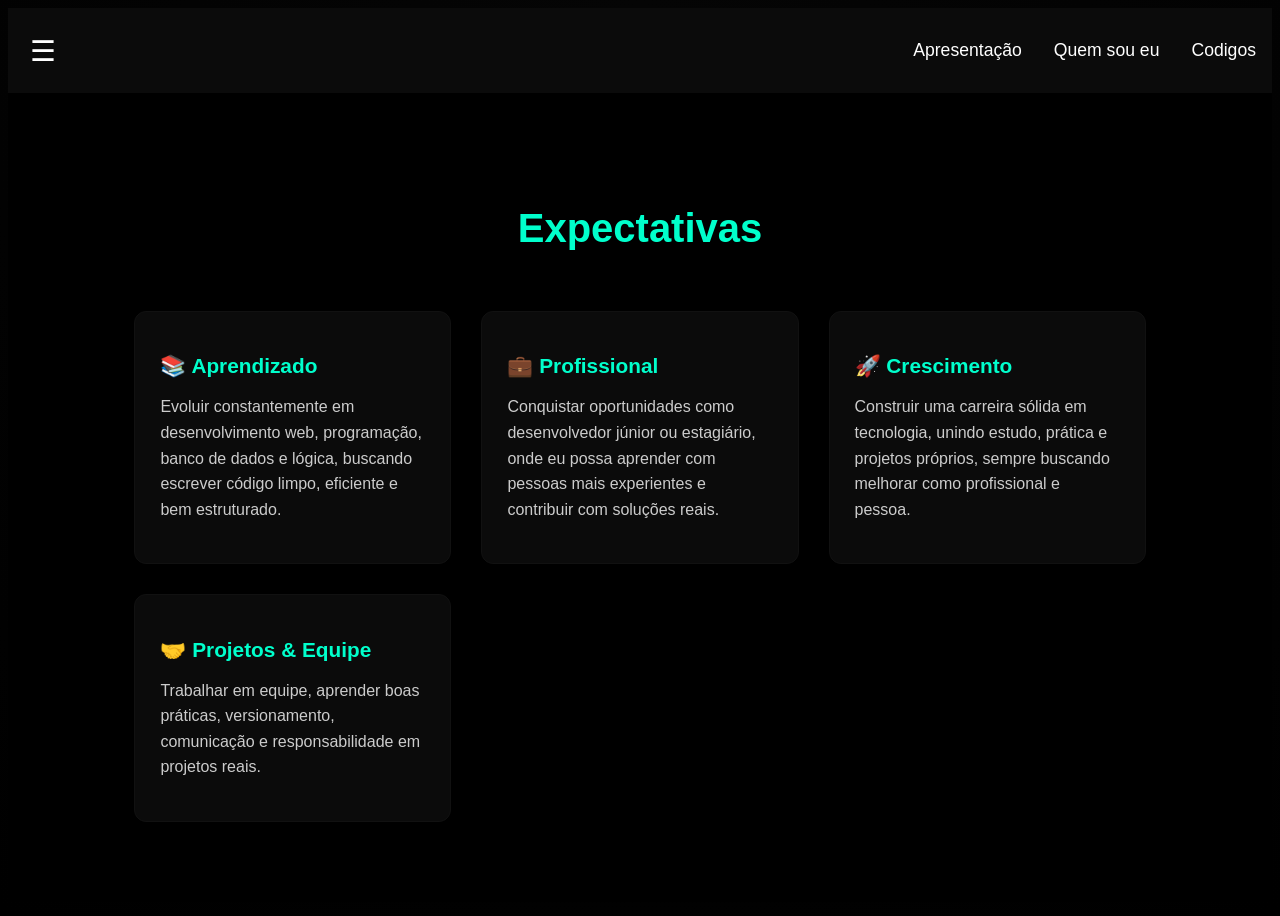
<file: expectativa.html>
<!DOCTYPE html>
<html lang="en">
<head>
    <meta charset="UTF-8">
    <meta name="viewport" content="width=device-width, initial-scale=1.0">
    <title>Document</title>
    <link rel="stylesheet" href="css/expectativas.css">
</head>
<body>
    <header>
        <nav class="navegacao">
            <button class="menu-toggle" aria-label="Abrir menu">☰</button>
            <ul>
                <li><a href="index.html">Apresentação</a></li>
                <li><a href="quem_sou_eu.html">Quem sou eu</a></li>
                <li><a href="meuscodigos.html">Codigos</a></li>
            </ul>
        </nav>
    </header>

    <section class="expectativas" id="expectativas">
  <h1>Expectativas</h1>

  <div class="expectativas-grid">

    <div class="card">
      <h2>📚 Aprendizado</h2>
      <p>
        Evoluir constantemente em desenvolvimento web, programação,
        banco de dados e lógica, buscando escrever código limpo,
        eficiente e bem estruturado.
      </p>
    </div>

    <div class="card">
      <h2>💼 Profissional</h2>
      <p>
        Conquistar oportunidades como desenvolvedor júnior ou estagiário,
        onde eu possa aprender com pessoas mais experientes e contribuir
        com soluções reais.
      </p>
    </div>

    <div class="card">
      <h2>🚀 Crescimento</h2>
      <p>
        Construir uma carreira sólida em tecnologia, unindo estudo,
        prática e projetos próprios, sempre buscando melhorar como
        profissional e pessoa.
      </p>
    </div>

    <div class="card">
      <h2>🤝 Projetos & Equipe</h2>
      <p>
        Trabalhar em equipe, aprender boas práticas, versionamento,
        comunicação e responsabilidade em projetos reais.
      </p>
    </div>

  </div>
</section>

</body>
</html>
</file>
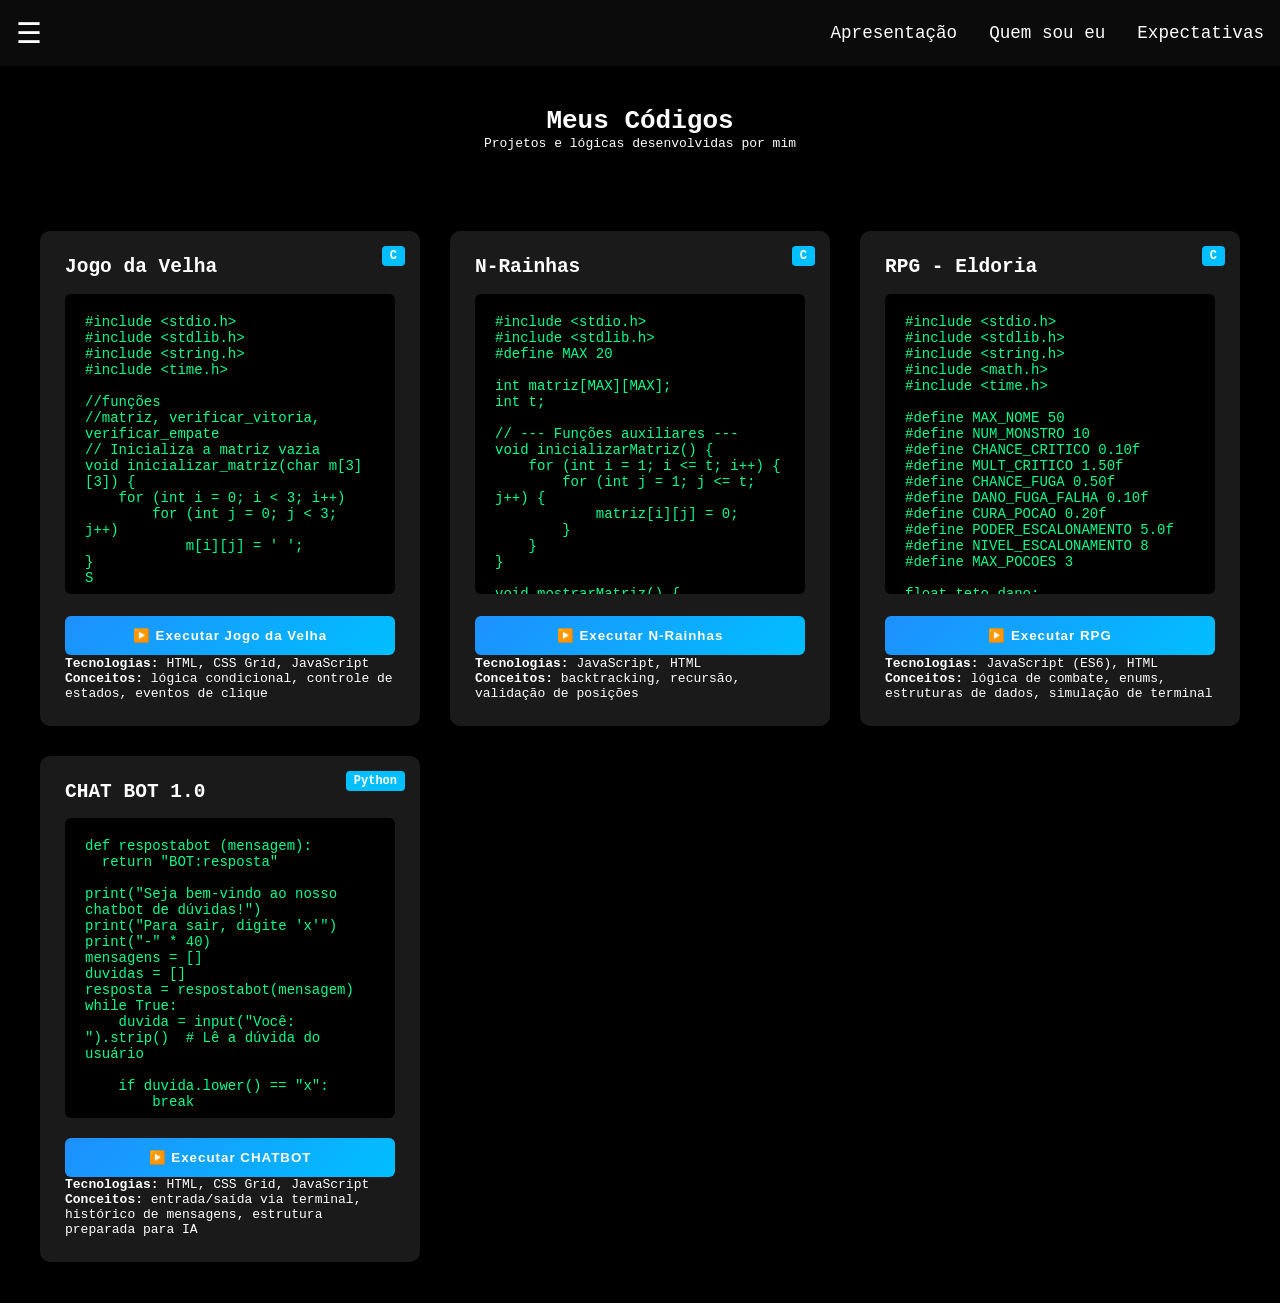
<file: meuscodigos.html>
<!DOCTYPE html>
<html lang="pt-br">
<head>
<meta charset="UTF-8">
<meta name="viewport" content="width=device-width, initial-scale=1.0">
<title>Meus Códigos</title>

<link rel="stylesheet" href="css/style.css">
</head>
<body>
    <header>
        <nav class="navegacao">
            <button class="menu-toggle"
            aria-label="Abrir menu"
            aria-expanded="false">
            ☰
            </button>
            <ul>
                <li><a href="index.html"> Apresentação</a></li>
                <li><a href="quem_sou_eu.html">Quem sou eu</a></li>
                <li><a href="expectativa.html">Expectativas</a></li>
            </ul>
        </nav>
    </header>

<header class="topo">
    <h1>Meus Códigos</h1>
    <p>Projetos e lógicas desenvolvidas por mim</p>
</header>

<main class="lista-codigos">

    <!-- Jogo da Velha -->
    <div class="card-codigo">
        <div class="badge">C</div>
        <h2>Jogo da Velha</h2>
        <pre class="codigo" id="codigo-jogoVelha">Carregando...</pre>
        <button class="btn-executar" onclick="openTerminal('jogoVelha')">
            ▶️ Executar Jogo da Velha
        </button>
        <p class="descricao">
        <strong>Tecnologias:</strong> HTML, CSS Grid, JavaScript<br>
        <strong>Conceitos:</strong> lógica condicional, controle de estados, eventos de clique
        </p>

    </div>

    <!-- N-Rainhas -->
    <div class="card-codigo">
        <div class="badge">C</div>
        <h2>N-Rainhas</h2>
        <pre class="codigo" id="codigo-nrainhas">Carregando...</pre>
        <button class="btn-executar" onclick="openTerminal('nRainhas')">
            ▶️ Executar N-Rainhas
        </button>
        <p class="descricao">
        <strong>Tecnologias:</strong> JavaScript, HTML<br>
        <strong>Conceitos:</strong> backtracking, recursão, validação de posições
        </p>

    </div>

   <!-- RPG -->
    <div class="card-codigo">
        <div class="badge">C</div>
        <h2>RPG - Eldoria</h2>
        <pre class="codigo" id="codigo-rpg">Carregando...</pre>
        <button class="btn-executar" onclick="openTerminal('rpg')">
            ▶️ Executar RPG
        </button>
        <p class="descricao">
        <strong>Tecnologias:</strong> JavaScript (ES6), HTML<br>
        <strong>Conceitos:</strong> lógica de combate, enums, estruturas de dados, simulação de terminal
        </p>

    </div>

    <!-- chatbot -->
    <div class="card-codigo">
        <div class="badge">Python</div>
        <h2>CHAT BOT 1.0</h2>
        <pre class="codigo" id="codigo-chatbot">Carregando...</pre>
        <button class="btn-executar" onclick="openTerminal('chatbot')">
            ▶️ Executar CHATBOT
        </button>
        <p class="descricao">
        <strong>Tecnologias:</strong> HTML, CSS Grid, JavaScript<br>
        <strong>Conceitos:</strong> entrada/saída via terminal, histórico de mensagens, estrutura preparada para IA
        </p>

    </div>

</main>

<!-- OVERLAY DO TERMINAL -->
<div id="terminal-overlay">
    <div class="terminal-box">
        <div class="terminal-header">
            <span>Terminal</span>
            <button id="close-terminal">✖</button>
        </div>

        <div class="terminal">
            <pre id="terminal-body"></pre>
            <div class="input">
                <span class="prompt">$</span>
                <input id="terminal-input" autocomplete="off">
            </div>
        </div>
    </div>
</div>

<!-- JS Terminal -->
<script type="module" src="js/terminal.js"></script>
</body>
</html>
</file>
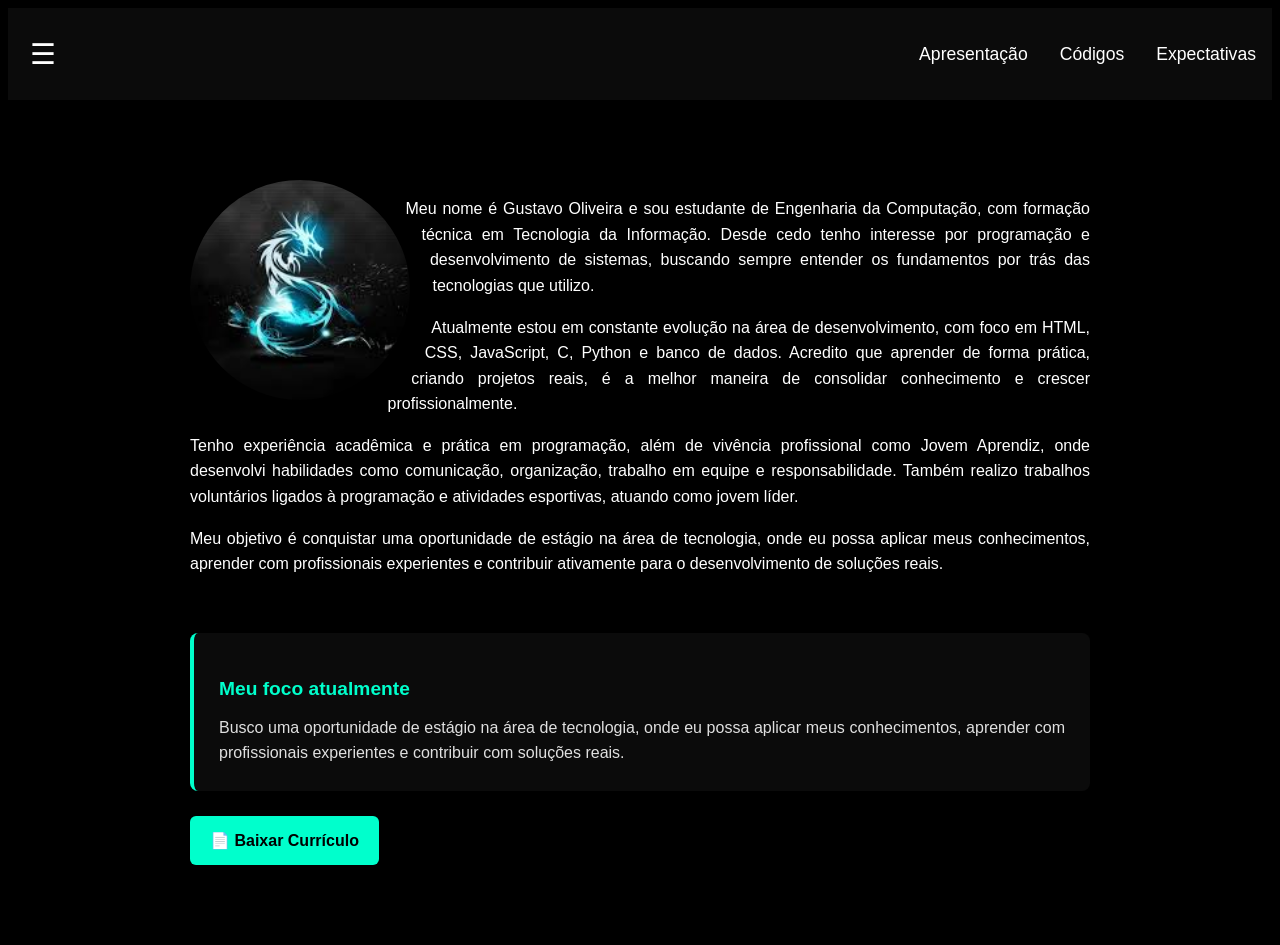
<file: quem_sou_eu.html>
<!DOCTYPE html>
<html lang="pt-br">
<head>
    <meta charset="UTF-8">
    <title>Quem sou eu</title>
    <link rel="stylesheet" href="css/quem_sou.css">
</head>
<body>
    <header>
        <nav class="navegacao">
            <button class="menu-toggle"
            aria-label="Abrir menu"
            aria-expanded="false">
            ☰
            </button>
            <ul>
                <li><a href="index.html"> Apresentação</a></li>
                <li><a href="meuscodigos.html">Códigos</a></li>
                <li><a href="expectativa.html">Expectativas</a></li>
            </ul>
        </nav>
    </header>

    <main class="sobre-container">

        <img src="img/slkk.jpg" alt="Minha foto" class="foto-perfil"><!--trocar a foto antes de ser oficial-->

        <p>
            Meu nome é Gustavo Oliveira e sou estudante de Engenharia da Computação, com formação
            técnica em Tecnologia da Informação. Desde cedo tenho interesse por programação e
            desenvolvimento de sistemas, buscando sempre entender os fundamentos por trás das
            tecnologias que utilizo.
        </p>

        <p>
            Atualmente estou em constante evolução na área de desenvolvimento, com foco em
            HTML, CSS, JavaScript, C, Python e banco de dados. Acredito que aprender de forma
            prática, criando projetos reais, é a melhor maneira de consolidar conhecimento e
            crescer profissionalmente.

        </p>

        <p>
            Tenho experiência acadêmica e prática em programação, além de vivência profissional
            como Jovem Aprendiz, onde desenvolvi habilidades como comunicação, organização,
            trabalho em equipe e responsabilidade. Também realizo trabalhos voluntários ligados
            à programação e atividades esportivas, atuando como jovem líder.
        </p>
        <p>
            Meu objetivo é conquistar uma oportunidade de estágio na área de tecnologia, onde eu
            possa aplicar meus conhecimentos, aprender com profissionais experientes e contribuir
            ativamente para o desenvolvimento de soluções reais.
        </p>

        
    <!-- LIMPA O FLOAT DA FOTO -->
    <div class="clear"></div>

    <!-- CONTAINER DE DESTAQUE -->
    <section class="destaque">
        <h2>Meu foco atualmente</h2>
        <p>
            Busco uma oportunidade de estágio na área de tecnologia, onde eu possa
            aplicar meus conhecimentos, aprender com profissionais experientes e
            contribuir com soluções reais.
        </p>
    </section>

        <a href="curriculo - basico.pdf" download class="btn-cv">
            📄 Baixar Currículo
        </a>

    </main>
    <script src="js/responsividade.js"></script>

</body>
</html>
</file>
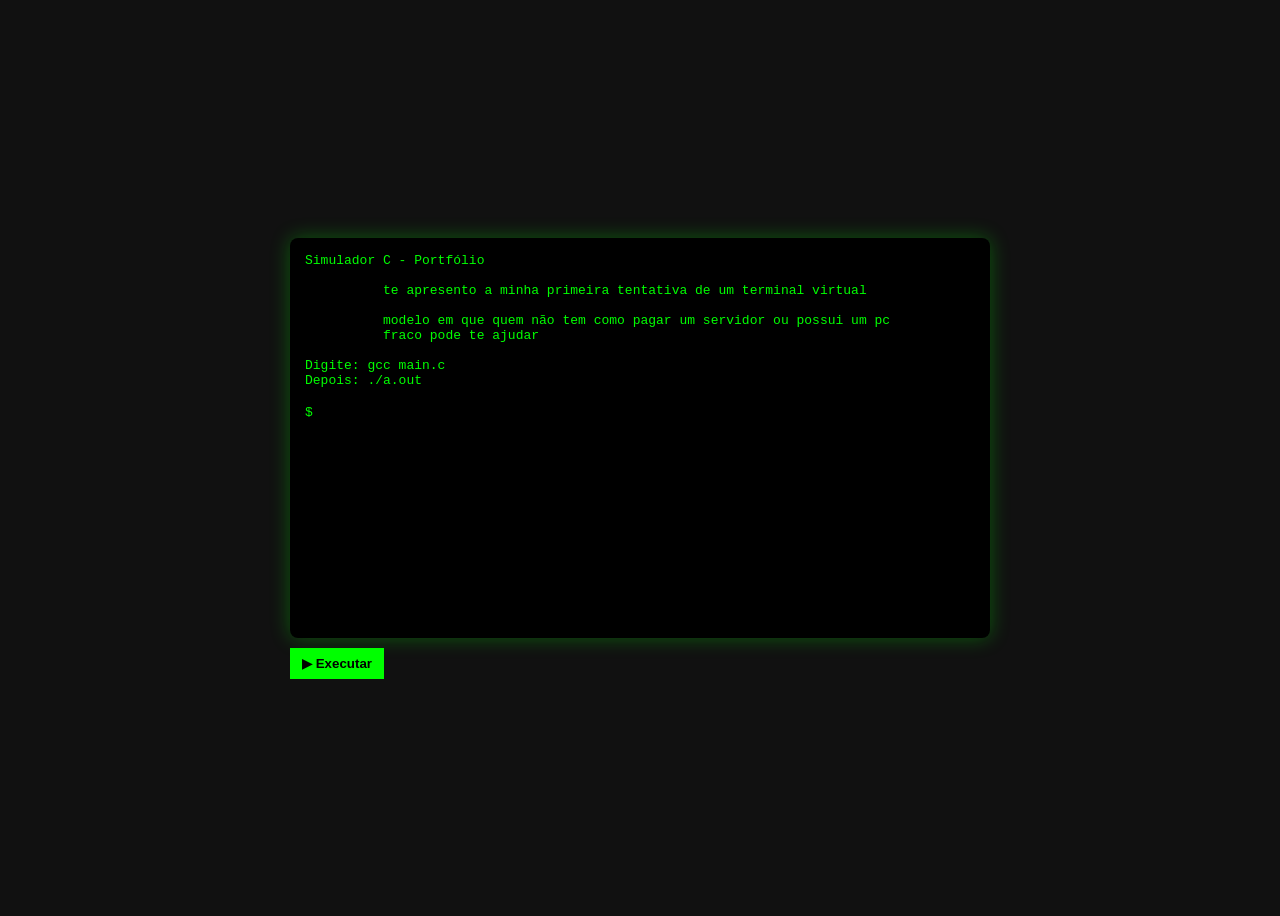
<file: terminal-c.html>
<!doctype html>
<html lang="pt-br">
  <head>
    <meta charset="UTF-8" />
    <title>Simulador C - Portfólio</title>

    <style>
      body {
        background: #111;
        display: flex;
        justify-content: center;
        align-items: center;
        height: 100vh;
        font-family: monospace;
      }

      .terminal {
        width: 700px;
        height: 400px;
        background: black;
        color: #00ff00;
        padding: 15px;
        box-sizing: border-box;
        overflow-y: auto;
        border-radius: 8px;
        box-shadow: 0 0 20px rgba(0, 255, 0, 0.3);
      }

      .line {
        white-space: pre-wrap;
      }

      .input {
        display: flex;
        align-items: center;
      }

      .prompt {
        margin-right: 5px;
      }

      input {
        flex: 1;
        background: transparent;
        border: none;
        outline: none;
        color: #00ff00;
        font-family: monospace;
        font-size: 16px;
      }
      button {
        margin-top: 10px;
        padding: 8px 12px;
        background: #00ff00;
        border: none;
        cursor: pointer;
        font-weight: bold;
      }
    </style>
  </head>

  <body>
    <div>
      <div class="terminal" id="terminal">
        <div class="line">Simulador C - Portfólio</div>
        <div class="line">
          te apresento a minha primeira tentativa de um terminal virtual <br />
          modelo em que quem não tem como pagar um servidor ou possui um pc
          fraco pode te ajudar
        </div>
        <div class="line">Digite: gcc main.c</div>
        <div class="line">Depois: ./a.out</div>
        <br />
        <div class="input">
          <span class="prompt">$</span>
          <input id="cmd" autocomplete="off" />
        </div>
      </div>

      <button onclick="runAuto()">▶ Executar</button>
    </div>

    <script>
      const terminal = document.getElementById("terminal");
      const input = document.getElementById("cmd");

      let compiled = false;

      input.focus();

      input.addEventListener("keydown", function (e) {
        if (e.key === "Enter") {
          const command = input.value.trim();
          print("$ " + command);
          input.value = "";
          process(command);
        }
      });

      function print(text) {
        const div = document.createElement("div");
        div.className = "line";
        div.textContent = text;
        terminal.insertBefore(div, terminal.lastElementChild);
        terminal.scrollTop = terminal.scrollHeight;
      }

      function process(cmd) {
        if (cmd === "gcc main.c") {
          print("Compilando...");
          setTimeout(() => {
            print("Compilação concluída com sucesso.");
            compiled = true;
          }, 1000);
        } else if (cmd === "./a.out") {
          if (!compiled) {
            print("Erro: programa não compilado.");
            return;
          }
          print("Executando programa...");
          setTimeout(() => {
            print("Bem-vindo ao Jogo da Velha!");
            print("Jogador X venceu!");
          }, 800);
        } else if (cmd === "clear") {
          terminal.innerHTML = `
        <div class="line">Simulador C - Portfólio</div>
        <div class="input">
            <span class="prompt">$</span>
            <input id="cmd" autocomplete="off">
        </div>`;
          location.reload();
        } else {
          print("Comando não reconhecido.");
        }
      }

      function runAuto() {
        print("$ gcc main.c");
        process("gcc main.c");
        setTimeout(() => {
          print("$ ./a.out");
          process("./a.out");
        }, 1500);
      }
    </script>
  </body>
</html>
</file>
<file: css/expectativas.css>
:root {
    --nav-bg: #0b0b0b;
    --accent: #00ffcc;
}

/* ===== BASE ===== */
body {
    background: radial-gradient(circle at top, #050505, #000);
    color: #fff;
    font-family: Arial, Helvetica, sans-serif;
    min-height: 100vh;
}

section {
    scroll-margin-top: 80px;
}

/* ===== EXPECTATIVAS ===== */
.expectativas {
    padding: 80px 10%;
    background: #000;
    color: #fff;
}

.expectativas h1 {
    text-align: center;
    font-size: 2.5rem;
    margin-bottom: 60px;
    color: var(--accent);
}

.expectativas-grid {
    display: grid;
    grid-template-columns: repeat(auto-fit, minmax(250px, 1fr));
    gap: 30px;
}

.card {
    background: #0b0b0b;
    border: 1px solid #111;
    padding: 25px;
    border-radius: 12px;
    transition: transform 0.3s, box-shadow 0.3s;
}

.card h2 {
    margin-bottom: 15px;
    font-size: 1.3rem;
    color: var(--accent);
}

.card p {
    line-height: 1.6;
    color: #ccc;
}

.card:hover {
    transform: translateY(-8px);
    box-shadow: 0 0 20px rgba(0, 255, 204, 0.15);
}

/* ===== NAVEGAÇÃO ===== */
.navegacao {
    background-color: var(--nav-bg);
    padding: 1rem;
    display: flex;
    justify-content: space-between;
    align-items: center;
    position: relative;
    z-index: 10000;
}

.menu-toggle {
    background: none;
    border: none;
    font-size: 1.8rem;
    color: white;
    cursor: pointer;
}

.menu-toggle:hover {
    color: var(--accent);
}

.navegacao ul {
    display: flex;
    gap: 2rem;
    list-style: none;
}

/* Links */
.navegacao a {
    color: white;
    text-decoration: none;
    font-size: 1.1rem;
    transition: color 0.25s;
}

.navegacao a:hover {
    color: var(--accent);
}

/* ===== RESPONSIVIDADE ===== */
@media (max-width: 768px) {
    .navegacao ul {
        display: none;
        flex-direction: column;
        gap: 1rem;
        position: absolute;
        top: 100%;
        left: 0;
        width: 100%;
        padding: 1rem;
        background: var(--nav-bg);
        z-index: 9999;
    }

    .navegacao ul.active {
        display: flex;
    }

    .foto-perfil {
        float: none;
        display: block;
        margin: 0 auto 20px auto;
        shape-outside: none;
    }

    .sobre-container {
        margin: 30px auto;
        padding: 15px;
    }

    .sobre-container p {
        font-size: 0.95rem;
        text-align: left;
    }

    .destaque {
        padding: 20px;
        margin-top: 30px;
    }

    .destaque h2 {
        font-size: 1.1rem;
    }

    .btn-cv {
        width: 100%;
        text-align: center;
        font-size: 1rem;
    }
}
</file>
<file: css/style.css>
/* =========================
   RESET + VARIÁVEIS
========================= */
* {
    margin: 0;
    padding: 0;
    box-sizing: border-box;
}

:root {
    --bg: #000;
    --nav-bg: #0b0b0b;
    --accent: #00ffcc;
    --matrix-color: #0f0;
}

/* =========================
   BODY
========================= */
body {
    background-color: #000;
    color: #ffffff;
    font-family: monospace;
}

/* =========================
   NAVEGAÇÃO 
========================= */
.navegacao {
    background-color: var(--nav-bg);
    padding: 1rem;
    display: flex;
    justify-content: space-between;
    align-items: center;
    position: relative;
    z-index: 10000; /* acima da matrix e overlays */
}

.menu-toggle {
    background: none;
    border: none;
    font-size: 1.8rem;
    color: white;
    cursor: pointer;
}

.menu-toggle:hover {
    color: var(--accent);
}

.navegacao ul {
    display: flex;
    gap: 2rem;
    list-style: none;
}

/* Links */
.navegacao a {
    color: white;
    text-decoration: none;
    font-size: 1.1rem;
    transition: color 0.25s;
}

.navegacao a:hover {
    color: var(--accent);
}

/* =========================
   RESPONSIVO (MENU)
========================= */
@media (max-width: 768px) {

    .navegacao ul {
        display: none; /* escondido por padrão */
        flex-direction: column;
        gap: 1rem;

        position: absolute;
        top: 100%;
        left: 0;
        width: 100%;
        padding: 1rem;

        background: var(--nav-bg);
        z-index: 9999;
    }

    .navegacao ul.active {
        display: flex;
    }
}


/* =========================
   TOPO
========================= */
.topo {
    text-align: center;
    padding: 40px 20px;
}

/* =========================
   GRID DOS CÓDIGOS
========================= */
.lista-codigos {
    display: grid;
    grid-template-columns: repeat(auto-fit, minmax(340px, 1fr));
    gap: 30px;
    padding: 40px;
}

/* =========================
   CARD DE CÓDIGO
========================= */
.card-codigo {
    background-color: #1a1a1a;
    padding: 25px;
    border-radius: 10px;
    min-height: 55vh;

    display: flex;
    flex-direction: column;
    justify-content: space-between;

    position: relative;
    transition: transform 0.2s ease, box-shadow 0.2s ease;
}

.card-codigo:hover {
    transform: translateY(-5px);
    box-shadow: 0 12px 30px rgba(0, 191, 255, 0.35);
}

/* BADGE */
.badge {
    position: absolute;
    top: 15px;
    right: 15px;
    background: #00bfff;
    color: #fff;
    font-weight: bold;
    padding: 3px 8px;
    border-radius: 4px;
    font-size: 12px;
}

.card-codigo h2 {
    margin-bottom: 15px;
}

/* =========================
   BLOCO DE CÓDIGO
========================= */
.codigo {
    background-color: #000;
    color: #00ff88;
    padding: 20px;
    font-size: 14px;
    border-radius: 6px;

    height: 300px;
    overflow-y: auto;
    white-space: pre-wrap;
    user-select: none;

    scrollbar-width: thin;
    scrollbar-color: #00bfff #111;
}

.codigo::-webkit-scrollbar {
    width: 8px;
}
.codigo::-webkit-scrollbar-track {
    background: #111;
}
.codigo::-webkit-scrollbar-thumb {
    background-color: #00bfff;
    border-radius: 4px;
}

/* =========================
   BOTÃO EXECUTAR
========================= */
.btn-executar,
.auto-run {
    margin-top: 20px;
    padding: 12px;
    border: none;
    border-radius: 6px;

    background: linear-gradient(135deg, #1e90ff, #00bfff);
    color: #fff;
    font-weight: bold;
    letter-spacing: 1px;
    cursor: pointer;

    transition: transform 0.2s ease, box-shadow 0.2s ease, background 0.3s;
}

.btn-executar:hover,
.auto-run:hover {
    transform: translateY(-2px);
    box-shadow: 0 8px 20px rgba(30, 144, 255, 0.4);
    background: linear-gradient(135deg, #00bfff, #1e90ff);
}

/* =========================
   OVERLAY DO TERMINAL
========================= */
#terminal-overlay {
    position: fixed;
    inset: 0;
    background: rgba(0,0,0,0.85);

    display: flex;
    justify-content: center;
    align-items: center;

    z-index: 999;
    opacity: 0;
    pointer-events: none;
    transition: opacity 0.3s ease;
}

#terminal-overlay.active {
    opacity: 1;
    pointer-events: auto;
}

/* =========================
   TERMINAL BOX
========================= */
.terminal-box {
    background: #111;
    padding: 20px;
    border-radius: 10px;
    width: 700px;

    transform: scale(0.9);
    opacity: 0;
    transition: all 0.3s ease;
}

#terminal-overlay.active .terminal-box {
    transform: scale(1);
    opacity: 1;
}

/* HEADER DO TERMINAL */
.terminal-header {
    display: flex;
    justify-content: space-between;
    align-items: center;
    margin-bottom: 10px;
    color: #fff;
}

.terminal-header button {
    background: none;
    border: none;
    color: white;
    font-size: 18px;
    cursor: pointer;
}

/* TERMINAL */
.terminal {
    height: 400px;
    background: #000;
    color: #00ff00;
    padding: 15px;
    border-radius: 8px;
    overflow-y: auto;
    font-family: monospace;
}

.input {
    display: flex;
    align-items: center;
}

.prompt {
    margin-right: 5px;
}

.terminal input {
    flex: 1;
    background: transparent;
    border: none;
    outline: none;
    color: #00ff00;
    font-family: monospace;
    font-size: 16px;
}

/* =========================
   RESPONSIVO
========================= */
@media (max-width: 900px) {
    .lista-codigos {
        grid-template-columns: 1fr;
    }

    .terminal-box {
        width: 90vw;
        height: 60vh;
    }
}

@media (max-width: 768px) {

    .menu-toggle {
        display: block;
    }

    .navegacao ul {
        display: none;
        flex-direction: column;
        gap: 1rem;

        position: absolute;
        top: 100%;
        left: 0;
        width: 100%;
        padding: 1rem;
        background: var(--nav-bg);
        z-index: 9999;
    }

    .navegacao ul.active {
        display: flex;
    }
}
</file>
<file: css/quem_sou.css>
body {
    background-color: #000;
    color: #fff;
    font-family: Arial, Helvetica, sans-serif;
    line-height: 1.6;
}

.sobre-container {
    max-width: 900px;
    margin: 60px auto;
    padding: 20px;
}

.foto-perfil {
    width: 220px;
    height: 220px;
    border-radius: 50%;
    float: left;
    margin: 0 25px 15px 0;

    object-fit: cover;

    /* ISSO FAZ O TEXTO CONTORNAR O CÍRCULO */
    shape-outside: circle(50%);
}

.sobre-container p {
    margin-bottom: 16px;
    text-align: justify;
}

.btn-cv {
    display: inline-block;
    margin-top: 25px;
    padding: 12px 20px;
    background-color: #00ffcc;
    color: #000;
    text-decoration: none;
    font-weight: bold;
    border-radius: 6px;
    transition: 0.3s;
}

.btn-cv:hover {
    background-color: #00ccaa;
}

.clear {
    clear: both;
}

.destaque {
    margin-top: 40px;
    padding: 25px;
    border-left: 4px solid #00ffcc;
    background-color: #0b0b0b;
    border-radius: 8px;
}

.destaque h2 {
    margin-bottom: 10px;
    color: #00ffcc;
    font-size: 1.2rem;
}

.destaque p {
    margin: 0;
    color: #e0e0e0;
}

:root {
    --nav-bg: #0b0b0b;
    --accent: #00ffcc;
}

/* ===== NAVEGAÇÃO ===== */
.navegacao {
    background-color: var(--nav-bg);
    padding: 1rem;
    display: flex;
    justify-content: space-between;
    align-items: center;
    position: relative;
    z-index: 10000; /* sempre acima da Matrix */
}

.menu-toggle {
    background: none;
    border: none;
    font-size: 1.8rem;
    color: white;
    cursor: pointer;
}

.menu-toggle:hover { color: var(--accent); }

.navegacao ul {
    display: flex;
    gap: 2rem;
    list-style: none;
}
/* Links */
.navegacao a {
    color: white;
    text-decoration: none;
    font-size: 1.1rem;
    transition: color 0.25s;
}
.navegacao a:hover { color: var(--accent); }

/* ===== RESPONSIVIDADE ===== */
@media (max-width: 768px) {
    .navegacao ul {
        display: none; /* escondido por padrão no mobile */
        flex-direction: column;
        gap: 1rem;
        position: absolute;
        top: 100%;
        left: 0;
        width: 100%;
        padding: 1rem;
        background: var(--nav-bg);
        z-index: 9999; /* garante que fique sobre a Matrix */
    }

    .navegacao ul.active {
        display: flex; /* visível quando toggle é ativado */
    }
}
@media (max-width: 768px) {

    .foto-perfil {
        float: none;                 /* remove o float */
        display: block;
        margin: 0 auto 20px auto;     /* centraliza */
        shape-outside: none;          /* desliga o contorno */
    }

}
@media (max-width: 768px) {

    .sobre-container {
        margin: 30px auto;
        padding: 15px;
    }

}
@media (max-width: 768px) {

    .sobre-container p {
        font-size: 0.95rem;
        text-align: left; /* melhor leitura no mobile */
    }

}
@media (max-width: 768px) {

    .destaque {
        padding: 20px;
        margin-top: 30px;
    }

    .destaque h2 {
        font-size: 1.1rem;
    }

}
@media (max-width: 768px) {

    .btn-cv {
        width: 100%;
        text-align: center;
        font-size: 1rem;
    }

}
</file>
